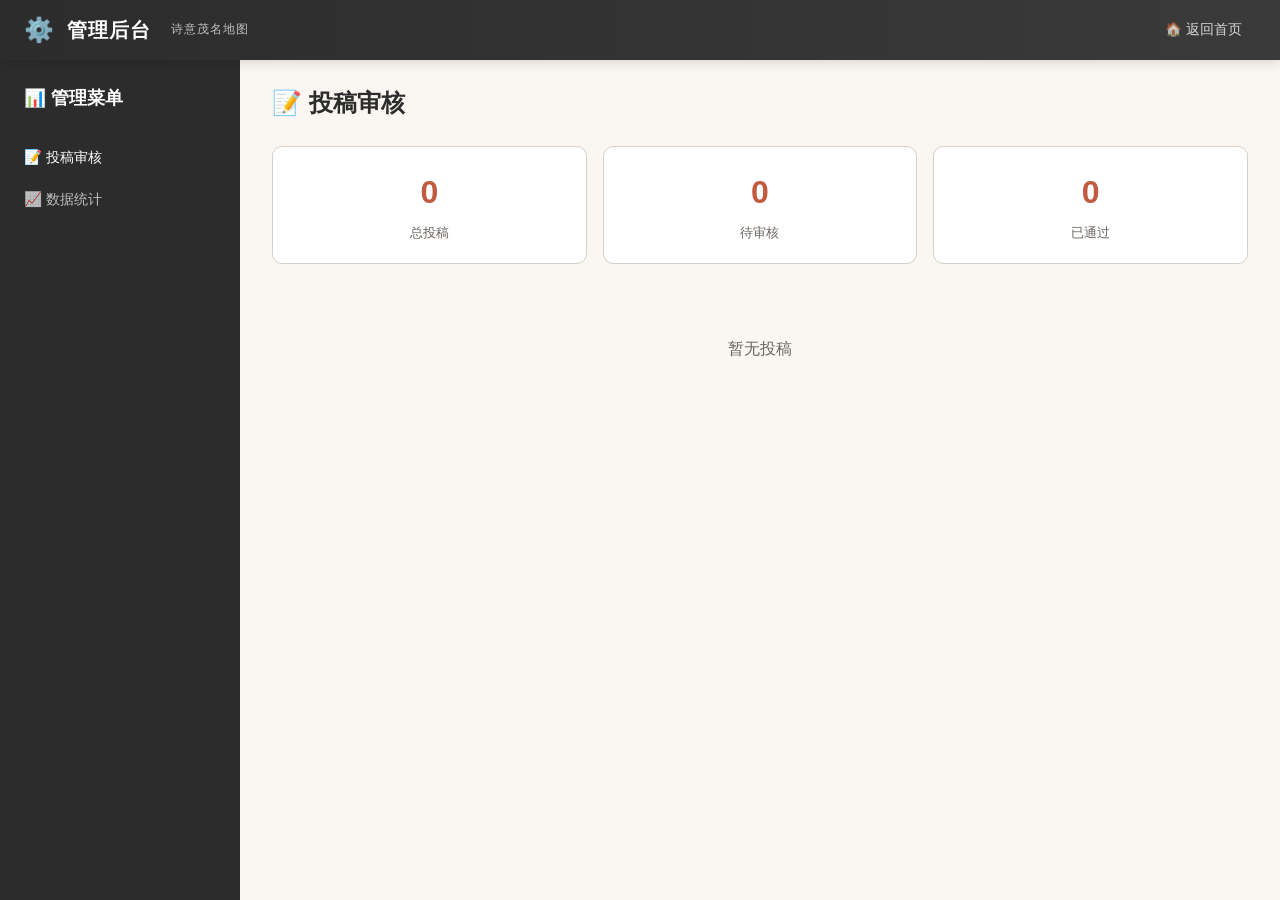
<file: admin.html>
<!DOCTYPE html>
<html lang="zh-CN">
<head>
<meta charset="utf-8">
<meta name="viewport" content="width=device-width, initial-scale=1.0">
<title>管理后台 - 诗意茂名地图</title>
<link rel="stylesheet" href="assets/style.css">
<script src="assets/landmarks-data.js"></script>
<style>
.admin-layout { display: flex; min-height: 100vh; padding-top: 60px; }
.admin-sidebar { width: 240px; background: var(--ink); color: #fff; padding: 1.5rem; }
.admin-sidebar h2 { font-size: 1.1rem; margin-bottom: 1.5rem; }
.admin-sidebar a { display: block; color: rgba(255,255,255,0.7); text-decoration: none; padding: 0.6rem 0; font-size: 0.9rem; }
.admin-sidebar a:hover, .admin-sidebar a.active { color: #fff; }
.admin-main { flex: 1; padding: 1.5rem 2rem; overflow-y: auto; }
.admin-main h2 { margin-bottom: 1rem; }
</style>
</head>
<body>

<nav class="navbar">
  <div class="nav-brand">
    <span class="icon">⚙️</span>
    <span>管理后台</span>
    <span class="nav-subtitle">诗意茂名地图</span>
  </div>
  <div class="nav-links">
    <a href="index.html#map">🏠 返回首页</a>
  </div>
</nav>

<div class="admin-layout">
  <aside class="admin-sidebar">
    <h2>📊 管理菜单</h2>
    <a href="#submissions" class="active" onclick="showAdminTab('submissions')">📝 投稿审核</a>
    <a href="#stats" onclick="showAdminTab('stats')">📈 数据统计</a>
  </aside>

  <main class="admin-main">
    <div id="adminSubmissions">
      <h2>📝 投稿审核</h2>
      <div class="stats-row" style="grid-template-columns: repeat(3, 1fr);margin-bottom:1.5rem;">
        <div class="stat-card"><div class="stat-num" id="adminTotal">0</div><div class="stat-label">总投稿</div></div>
        <div class="stat-card"><div class="stat-num" id="adminPending">0</div><div class="stat-label">待审核</div></div>
        <div class="stat-card"><div class="stat-num" id="adminApproved">0</div><div class="stat-label">已通过</div></div>
      </div>
      <div id="submissionsTable"></div>
    </div>

    <div id="adminStats" class="hidden">
      <h2>📈 数据统计</h2>
      <div style="background:#fff;border-radius:10px;padding:1.5rem;border:1px solid var(--rule);margin-top:1rem;">
        <h4 style="margin-bottom:1rem;color:var(--accent);">按主题统计投稿</h4>
        <div id="categoryStats"></div>
      </div>
      <div style="background:#fff;border-radius:10px;padding:1.5rem;border:1px solid var(--rule);margin-top:1rem;">
        <h4 style="margin-bottom:1rem;color:var(--accent);">热门地标（投稿数Top10）</h4>
        <div id="hotLandmarks"></div>
      </div>
    </div>
  </main>
</div>

<script>
let poems = [];

try {
  poems = JSON.parse(localStorage.getItem('pm_poems') || '[]');
} catch { poems = []; }

function showAdminTab(tab) {
  document.getElementById('adminSubmissions').classList.toggle('hidden', tab !== 'submissions');
  document.getElementById('adminStats').classList.toggle('hidden', tab !== 'stats');
  document.querySelectorAll('.admin-sidebar a').forEach(a => a.classList.remove('active'));
  event.target.classList.add('active');
  if (tab === 'stats') renderStats();
}

function renderSubmissions() {
  const total = poems.length;
  const pending = poems.filter(p => p.status === 'pending').length;
  const approved = poems.filter(p => p.status === 'approved').length;

  document.getElementById('adminTotal').textContent = total;
  document.getElementById('adminPending').textContent = pending;
  document.getElementById('adminApproved').textContent = approved;

  const container = document.getElementById('submissionsTable');
  if (total === 0) {
    container.innerHTML = '<div style="text-align:center;padding:3rem;color:var(--muted);">暂无投稿</div>';
    return;
  }

  let html = '<table class="admin-table"><thead><tr><th>ID</th><th>地标</th><th>标题</th><th>作者</th><th>字数</th><th>投票</th><th>状态</th><th>操作</th></tr></thead><tbody>';

  poems.slice().reverse().forEach(p => {
    const lm = LANDMARKS.find(l => l.id === p.landmarkId);
    const statusClass = p.status === 'approved' ? 'status-approved' : p.status === 'rejected' ? 'status-rejected' : 'status-pending';
    const statusText = p.status === 'approved' ? '已通过' : p.status === 'rejected' ? '已拒绝' : '待审核';

    html += `<tr>
      <td>${p.id.toString().slice(-6)}</td>
      <td>${lm ? lm.name : '未知'}</td>
      <td>${escapeHtml(p.title)}</td>
      <td>${escapeHtml(p.author)}</td>
      <td>${p.content.length}</td>
      <td>${p.votes || 0}</td>
      <td><span class="status-badge ${statusClass}">${statusText}</span></td>
      <td>
        ${p.status !== 'approved' ? `<button class="btn btn-primary" style="padding:0.3rem 0.6rem;font-size:0.75rem;" onclick="approvePoem(${p.id})">通过</button>` : ''}
        ${p.status !== 'rejected' ? `<button class="btn btn-secondary" style="padding:0.3rem 0.6rem;font-size:0.75rem;margin-left:0.3rem;" onclick="rejectPoem(${p.id})">拒绝</button>` : ''}
      </td>
    </tr>`;
  });

  html += '</tbody></table>';
  container.innerHTML = html;
}

function approvePoem(id) {
  const p = poems.find(x => x.id === id);
  if (p) { p.status = 'approved'; savePoems(); renderSubmissions(); }
}

function rejectPoem(id) {
  const p = poems.find(x => x.id === id);
  if (p) { p.status = 'rejected'; savePoems(); renderSubmissions(); }
}

function savePoems() {
  localStorage.setItem('pm_poems', JSON.stringify(poems));
}

function renderStats() {
  // Category stats
  const catStats = {};
  Object.keys(LANDMARK_CATEGORIES).forEach(k => catStats[k] = 0);
  poems.forEach(p => {
    const lm = LANDMARKS.find(l => l.id === p.landmarkId);
    if (lm) catStats[lm.category] = (catStats[lm.category] || 0) + 1;
  });

  let catHtml = '<table class="admin-table"><thead><tr><th>主题</th><th>投稿数</th></tr></thead><tbody>';
  Object.entries(LANDMARK_CATEGORIES).forEach(([key, meta]) => {
    catHtml += `<tr><td>${meta.icon} ${meta.name}</td><td>${catStats[key] || 0}</td></tr>`;
  });
  catHtml += '</tbody></table>';
  document.getElementById('categoryStats').innerHTML = catHtml;

  // Hot landmarks
  const lmCount = {};
  poems.forEach(p => { lmCount[p.landmarkId] = (lmCount[p.landmarkId] || 0) + 1; });
  const sorted = Object.entries(lmCount).sort((a, b) => b[1] - a[1]).slice(0, 10);

  let hotHtml = '<table class="admin-table"><thead><tr><th>排名</th><th>地标</th><th>投稿数</th></tr></thead><tbody>';
  sorted.forEach(([lmId, count], i) => {
    const lm = LANDMARKS.find(l => l.id === parseInt(lmId));
    hotHtml += `<tr><td>${i + 1}</td><td>${lm ? lm.name : '未知'}</td><td>${count}</td></tr>`;
  });
  hotHtml += '</tbody></table>';
  document.getElementById('hotLandmarks').innerHTML = hotHtml;
}

function escapeHtml(text) {
  const div = document.createElement('div');
  div.textContent = text;
  return div.innerHTML;
}

renderSubmissions();
</script>
</body>
</html>
</file>
<file: assets/style.css>
/* ===== 诗意茂名地图 - 中国风样式 ===== */

:root {
  --bg: #FAF7F2;
  --bg2: #F0ECE4;
  --ink: #2C2C2C;
  --muted: #6B6560;
  --rule: #D4CFC7;
  --accent: #C15A3E;
  --accent2: #2E7D6B;
  --gold: #C9A96E;
  --shadow: rgba(0,0,0,0.08);
}

* { box-sizing: border-box; margin: 0; padding: 0; }

body {
  font-family: -apple-system, BlinkMacSystemFont, "Segoe UI", "PingFang SC", "Hiragino Sans GB", "Microsoft YaHei", sans-serif;
  background: var(--bg);
  color: var(--ink);
  line-height: 1.6;
  overflow-x: hidden;
}

/* ===== 导航栏 ===== */
.navbar {
  position: fixed;
  top: 0; left: 0; right: 0;
  height: 60px;
  background: linear-gradient(90deg, var(--ink) 0%, #3a3a3a 100%);
  color: #fff;
  display: flex;
  align-items: center;
  justify-content: space-between;
  padding: 0 1.5rem;
  z-index: 1000;
  box-shadow: 0 2px 12px rgba(0,0,0,0.15);
}

.nav-brand {
  display: flex;
  align-items: center;
  gap: 0.75rem;
  font-size: 1.25rem;
  font-weight: 700;
  letter-spacing: 0.05em;
}

.nav-brand .icon { font-size: 1.5rem; }

.nav-subtitle {
  font-size: 0.75rem;
  opacity: 0.7;
  font-weight: 400;
  margin-left: 0.5rem;
}

.nav-links {
  display: flex;
  gap: 0.5rem;
}

.nav-links a {
  color: rgba(255,255,255,0.8);
  text-decoration: none;
  padding: 0.4rem 0.9rem;
  border-radius: 20px;
  font-size: 0.85rem;
  transition: all 0.2s;
}

.nav-links a:hover, .nav-links a.active {
  background: rgba(255,255,255,0.12);
  color: #fff;
}

/* ===== 主布局 ===== */
.app-container {
  display: flex;
  height: 100vh;
  padding-top: 60px;
}

/* ===== 侧边栏 ===== */
.sidebar {
  width: 280px;
  background: #fff;
  border-right: 1px solid var(--rule);
  display: flex;
  flex-direction: column;
  overflow: hidden;
  flex-shrink: 0;
}

.sidebar-header {
  padding: 1.25rem 1rem 0.75rem;
  border-bottom: 1px solid var(--rule);
}

.sidebar-header h2 {
  font-size: 1rem;
  font-weight: 700;
  color: var(--ink);
}

.sidebar-header p {
  font-size: 0.8rem;
  color: var(--muted);
  margin-top: 0.25rem;
}

.category-list {
  flex: 1;
  overflow-y: auto;
  padding: 0.5rem;
}

.category-item {
  display: flex;
  align-items: center;
  gap: 0.6rem;
  padding: 0.6rem 0.75rem;
  border-radius: 8px;
  cursor: pointer;
  transition: all 0.2s;
  margin-bottom: 0.25rem;
}

.category-item:hover {
  background: var(--bg2);
}

.category-item.active {
  background: var(--bg2);
  border-left: 3px solid var(--accent);
}

.category-item .cat-icon {
  font-size: 1.1rem;
  width: 28px;
  text-align: center;
}

.category-item .cat-name {
  flex: 1;
  font-size: 0.9rem;
}

.category-item .cat-count {
  font-size: 0.75rem;
  color: var(--muted);
  background: var(--bg);
  padding: 0.15rem 0.5rem;
  border-radius: 10px;
}

.landmark-list {
  flex: 1;
  overflow-y: auto;
  padding: 0.5rem;
  display: none;
}

.landmark-list.show {
  display: block;
}

.landmark-item {
  display: flex;
  align-items: center;
  gap: 0.5rem;
  padding: 0.5rem 0.75rem;
  border-radius: 6px;
  cursor: pointer;
  font-size: 0.85rem;
  transition: all 0.15s;
  border-bottom: 1px solid var(--rule);
}

.landmark-item:hover {
  background: var(--bg2);
}

.landmark-item .lm-num {
  width: 22px;
  text-align: center;
  font-size: 0.75rem;
  color: var(--muted);
  font-weight: 600;
}

.landmark-item .lm-name {
  flex: 1;
}

.landmark-item .lm-district {
  font-size: 0.7rem;
  color: var(--muted);
  background: var(--bg);
  padding: 0.1rem 0.35rem;
  border-radius: 4px;
}

.sidebar-footer {
  padding: 0.75rem 1rem;
  border-top: 1px solid var(--rule);
  font-size: 0.75rem;
  color: var(--muted);
  text-align: center;
}

/* ===== 地图区域 ===== */
.map-container {
  flex: 1;
  position: relative;
  overflow: hidden;
}

#map {
  width: 100%;
  height: 100%;
}

/* ===== 地图标记 ===== */
.map-marker {
  cursor: pointer;
  transition: transform 0.2s;
}

.map-marker:hover {
  transform: scale(1.15);
}

.marker-inner {
  width: 28px;
  height: 28px;
  border-radius: 50% 50% 50% 0;
  display: flex;
  align-items: center;
  justify-content: center;
  font-size: 0.7rem;
  color: #fff;
  font-weight: 700;
  box-shadow: 0 2px 6px rgba(0,0,0,0.25);
  transform: rotate(-45deg);
}

.marker-inner span {
  transform: rotate(45deg);
}

/* ===== 弹窗 ===== */
.modal-overlay {
  position: fixed;
  top: 0; left: 0; right: 0; bottom: 0;
  background: rgba(0,0,0,0.5);
  z-index: 2000;
  display: none;
  align-items: center;
  justify-content: center;
  padding: 1rem;
}

.modal-overlay.show {
  display: flex;
}

.modal {
  background: #fff;
  border-radius: 12px;
  width: 100%;
  max-width: 520px;
  max-height: 85vh;
  overflow: hidden;
  display: flex;
  flex-direction: column;
  box-shadow: 0 20px 60px rgba(0,0,0,0.2);
}

.modal-header {
  padding: 1.25rem 1.5rem;
  border-bottom: 1px solid var(--rule);
  display: flex;
  align-items: center;
  justify-content: space-between;
}

.modal-header h3 {
  font-size: 1.15rem;
  font-weight: 700;
}

.modal-close {
  background: none;
  border: none;
  font-size: 1.5rem;
  cursor: pointer;
  color: var(--muted);
  line-height: 1;
}

.modal-close:hover { color: var(--ink); }

.modal-body {
  padding: 1.25rem 1.5rem;
  overflow-y: auto;
  flex: 1;
}

/* ===== 地标详情 ===== */
.landmark-detail .detail-meta {
  display: flex;
  gap: 0.5rem;
  margin-bottom: 1rem;
  flex-wrap: wrap;
}

.detail-tag {
  font-size: 0.75rem;
  padding: 0.25rem 0.6rem;
  border-radius: 12px;
  background: var(--bg2);
  color: var(--muted);
}

.detail-address {
  font-size: 0.85rem;
  color: var(--muted);
  margin-bottom: 1rem;
  padding: 0.75rem;
  background: var(--bg);
  border-radius: 8px;
  border-left: 3px solid var(--accent2);
}

.detail-coords {
  font-size: 0.75rem;
  color: var(--muted);
  font-family: monospace;
}

.detail-actions {
  display: flex;
  gap: 0.75rem;
  margin-top: 1.25rem;
}

/* ===== 按钮 ===== */
.btn {
  display: inline-flex;
  align-items: center;
  justify-content: center;
  gap: 0.4rem;
  padding: 0.6rem 1.2rem;
  border-radius: 8px;
  font-size: 0.9rem;
  font-weight: 600;
  cursor: pointer;
  border: none;
  transition: all 0.2s;
  text-decoration: none;
}

.btn-primary {
  background: var(--accent);
  color: #fff;
}

.btn-primary:hover {
  background: #a84d35;
}

.btn-secondary {
  background: var(--bg2);
  color: var(--ink);
  border: 1px solid var(--rule);
}

.btn-secondary:hover {
  background: var(--rule);
}

.btn-block {
  width: 100%;
}

/* ===== 表单 ===== */
.form-group {
  margin-bottom: 1rem;
}

.form-group label {
  display: block;
  font-size: 0.85rem;
  font-weight: 600;
  margin-bottom: 0.4rem;
  color: var(--ink);
}

.form-group input,
.form-group textarea {
  width: 100%;
  padding: 0.65rem 0.9rem;
  border: 1px solid var(--rule);
  border-radius: 8px;
  font-size: 0.9rem;
  font-family: inherit;
  background: #fff;
  transition: border-color 0.2s;
}

.form-group input:focus,
.form-group textarea:focus {
  outline: none;
  border-color: var(--accent);
}

.form-group textarea {
  resize: vertical;
  min-height: 100px;
}

.char-count {
  text-align: right;
  font-size: 0.75rem;
  color: var(--muted);
  margin-top: 0.25rem;
}

.char-count.warning { color: var(--accent); }

/* ===== 诗歌列表 ===== */
.poem-card {
  background: var(--bg);
  border-radius: 10px;
  padding: 1rem 1.25rem;
  margin-bottom: 0.75rem;
  border-left: 3px solid var(--accent);
}

.poem-card .poem-title {
  font-weight: 700;
  font-size: 0.95rem;
  margin-bottom: 0.5rem;
}

.poem-card .poem-content {
  font-size: 0.9rem;
  line-height: 1.8;
  color: var(--ink);
  margin-bottom: 0.75rem;
  white-space: pre-wrap;
}

.poem-card .poem-meta {
  display: flex;
  align-items: center;
  justify-content: space-between;
  font-size: 0.8rem;
  color: var(--muted);
}

.poem-card .poem-votes {
  display: flex;
  align-items: center;
  gap: 0.3rem;
  cursor: pointer;
  color: var(--accent);
  font-weight: 600;
}

/* ===== 页面内容区 ===== */
.page-content {
  flex: 1;
  padding: 1.5rem 2rem;
  overflow-y: auto;
  max-width: 960px;
  margin: 0 auto;
  width: 100%;
}

.page-content h2 {
  font-size: 1.5rem;
  font-weight: 700;
  margin-bottom: 1rem;
  padding-bottom: 0.5rem;
  border-bottom: 2px solid var(--accent);
  display: inline-block;
}

/* ===== 统计卡片 ===== */
.stats-row {
  display: grid;
  grid-template-columns: repeat(4, 1fr);
  gap: 1rem;
  margin: 1.5rem 0;
}

.stat-card {
  background: #fff;
  border-radius: 10px;
  padding: 1.25rem;
  text-align: center;
  border: 1px solid var(--rule);
}

.stat-card .stat-num {
  font-size: 2rem;
  font-weight: 700;
  color: var(--accent);
}

.stat-card .stat-label {
  font-size: 0.8rem;
  color: var(--muted);
  margin-top: 0.25rem;
}

/* ===== 筛选标签 ===== */
.filter-bar {
  display: flex;
  gap: 0.5rem;
  flex-wrap: wrap;
  margin-bottom: 1rem;
}

.filter-tag {
  padding: 0.35rem 0.8rem;
  border-radius: 16px;
  font-size: 0.8rem;
  cursor: pointer;
  border: 1px solid var(--rule);
  background: #fff;
  transition: all 0.2s;
}

.filter-tag:hover, .filter-tag.active {
  background: var(--accent);
  color: #fff;
  border-color: var(--accent);
}

/* ===== 海报预览 ===== */
.poster-preview {
  width: 100%;
  aspect-ratio: 3/4;
  background: linear-gradient(135deg, #2C2C2C 0%, #1a1a1a 100%);
  border-radius: 12px;
  display: flex;
  flex-direction: column;
  align-items: center;
  justify-content: center;
  color: #fff;
  padding: 2rem;
  text-align: center;
  position: relative;
  overflow: hidden;
}

.poster-preview::before {
  content: "";
  position: absolute;
  top: -50%;
  left: -50%;
  width: 200%;
  height: 200%;
  background: radial-gradient(circle, rgba(193,90,62,0.1) 0%, transparent 70%);
}

.poster-preview .poster-landmark {
  font-size: 0.9rem;
  opacity: 0.7;
  margin-bottom: 0.5rem;
  position: relative;
}

.poster-preview .poster-poem {
  font-size: 1.3rem;
  line-height: 1.8;
  font-weight: 500;
  position: relative;
  max-width: 100%;
}

.poster-preview .poster-author {
  font-size: 0.85rem;
  opacity: 0.6;
  margin-top: 1rem;
  position: relative;
}

/* ===== 管理后台表格 ===== */
.admin-table {
  width: 100%;
  border-collapse: collapse;
  font-size: 0.85rem;
  background: #fff;
  border-radius: 8px;
  overflow: hidden;
}

.admin-table th, .admin-table td {
  padding: 0.65rem 0.75rem;
  text-align: left;
  border-bottom: 1px solid var(--rule);
}

.admin-table th {
  background: var(--bg2);
  font-weight: 700;
  font-size: 0.8rem;
}

.admin-table tr:hover td {
  background: var(--bg);
}

.status-badge {
  display: inline-block;
  padding: 0.15rem 0.5rem;
  border-radius: 10px;
  font-size: 0.7rem;
  font-weight: 600;
}

.status-pending { background: #FFF3E0; color: #E65100; }
.status-approved { background: #E8F5E9; color: #2E7D32; }
.status-rejected { background: #FFEBEE; color: #C62828; }

/* ===== 响应式 ===== */
/* 移动端菜单按钮 */
.mobile-menu-btn {
  display: none;
  background: none;
  border: none;
  font-size: 1.5rem;
  color: #fff;
  cursor: pointer;
  padding: 0.5rem;
  margin-right: 0.5rem;
}
@media (max-width: 768px) {
    .mobile-menu-btn {
    display: block;
  }
  .sidebar {
    position: fixed;
    left: -280px;
    top: 60px;
    bottom: 0;
    z-index: 900;
    transition: left 0.3s;
    box-shadow: 2px 0 12px rgba(0,0,0,0.1);
  }

  .sidebar.open {
    left: 0;
  }

  .stats-row {
    grid-template-columns: repeat(2, 1fr);
  }

  .page-content {
    padding: 1rem;
  }

  .nav-links {
    display: none;
  }
}

/* ===== 动画 ===== */
@keyframes fadeIn {
  from { opacity: 0; transform: translateY(10px); }
  to { opacity: 1; transform: translateY(0); }
}

.fade-in {
  animation: fadeIn 0.3s ease-out;
}

/* ===== 隐藏 ===== */
.hidden { display: none !important; }
</file>
